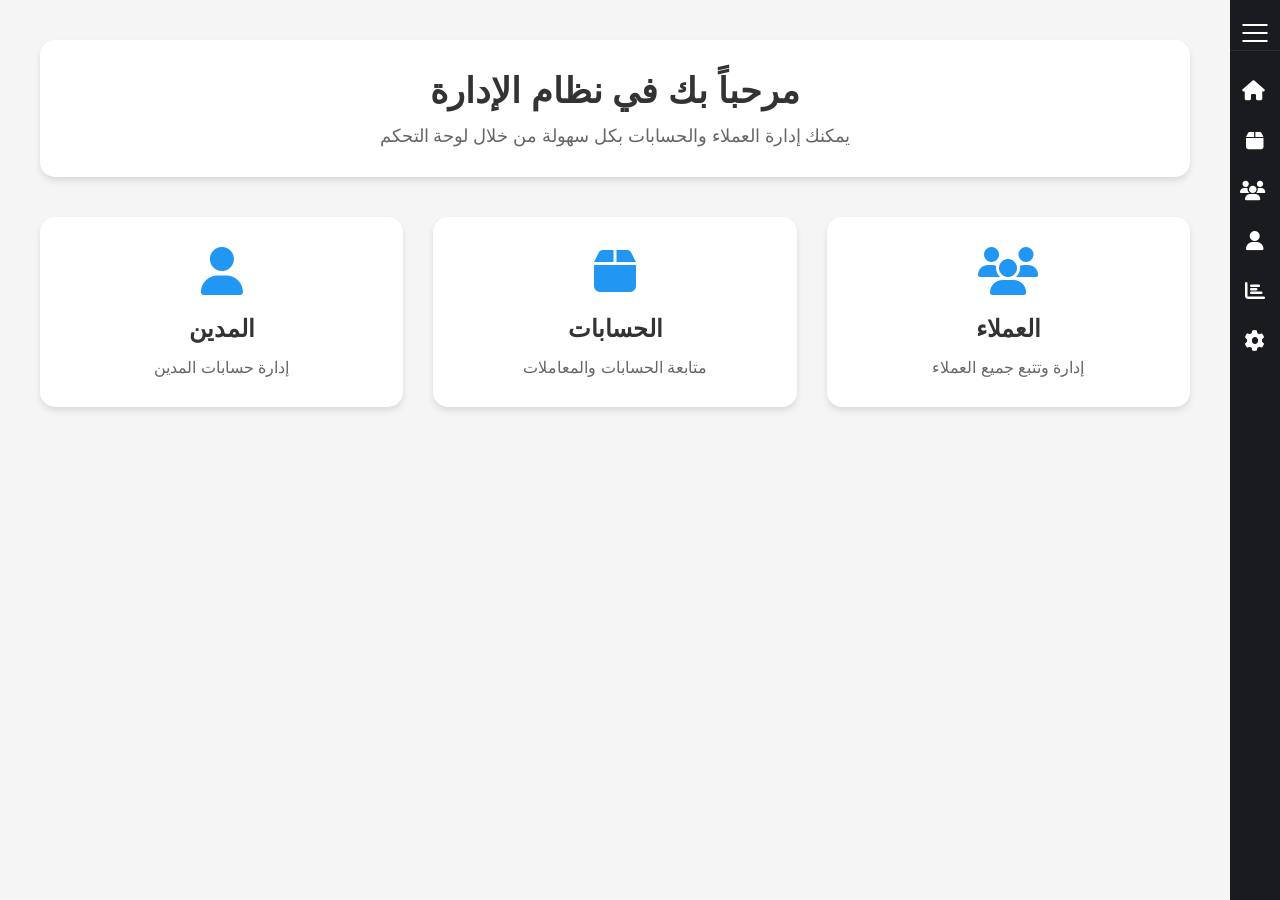
<file: index.html>
<!DOCTYPE html>
<html dir="rtl" lang="ar">
<head>
    <meta charset="UTF-8">
    <meta name="viewport" content="width=device-width, initial-scale=1.0">
    <title>نظام الإدارة</title>
    <link rel="stylesheet" href="https://cdnjs.cloudflare.com/ajax/libs/font-awesome/6.4.0/css/all.min.css">
    <link rel="stylesheet" href="css/style.css">
</head>
<body>
    <iframe id="sidebar" src="sideber.html" frameborder="0"></iframe>
    <main class="main-content">
        <div class="container">
            <div class="welcome-card">
                <h1>مرحباً بك في نظام الإدارة</h1>
                <p>يمكنك إدارة العملاء والحسابات بكل سهولة من خلال لوحة التحكم</p>
            </div>
            
            <div class="cards-container">
                <div class="card" onclick="window.location.href='customers.html'">
                    <i class="fas fa-users"></i>
                    <h2>العملاء</h2>
                    <p>إدارة وتتبع جميع العملاء</p>
                </div>
                
                <div class="card" onclick="window.location.href='accounts.html'">
                    <i class="fas fa-box"></i>
                    <h2>الحسابات</h2>
                    <p>متابعة الحسابات والمعاملات</p>
                </div>
                
                <div class="card" onclick="window.location.href='debtors.html'">
                    <i class="fas fa-user"></i>
                    <h2>المدين</h2>
                    <p>إدارة حسابات المدين</p>
                </div>
            </div>
        </div>
    </main>
</body>
</html>
</file>
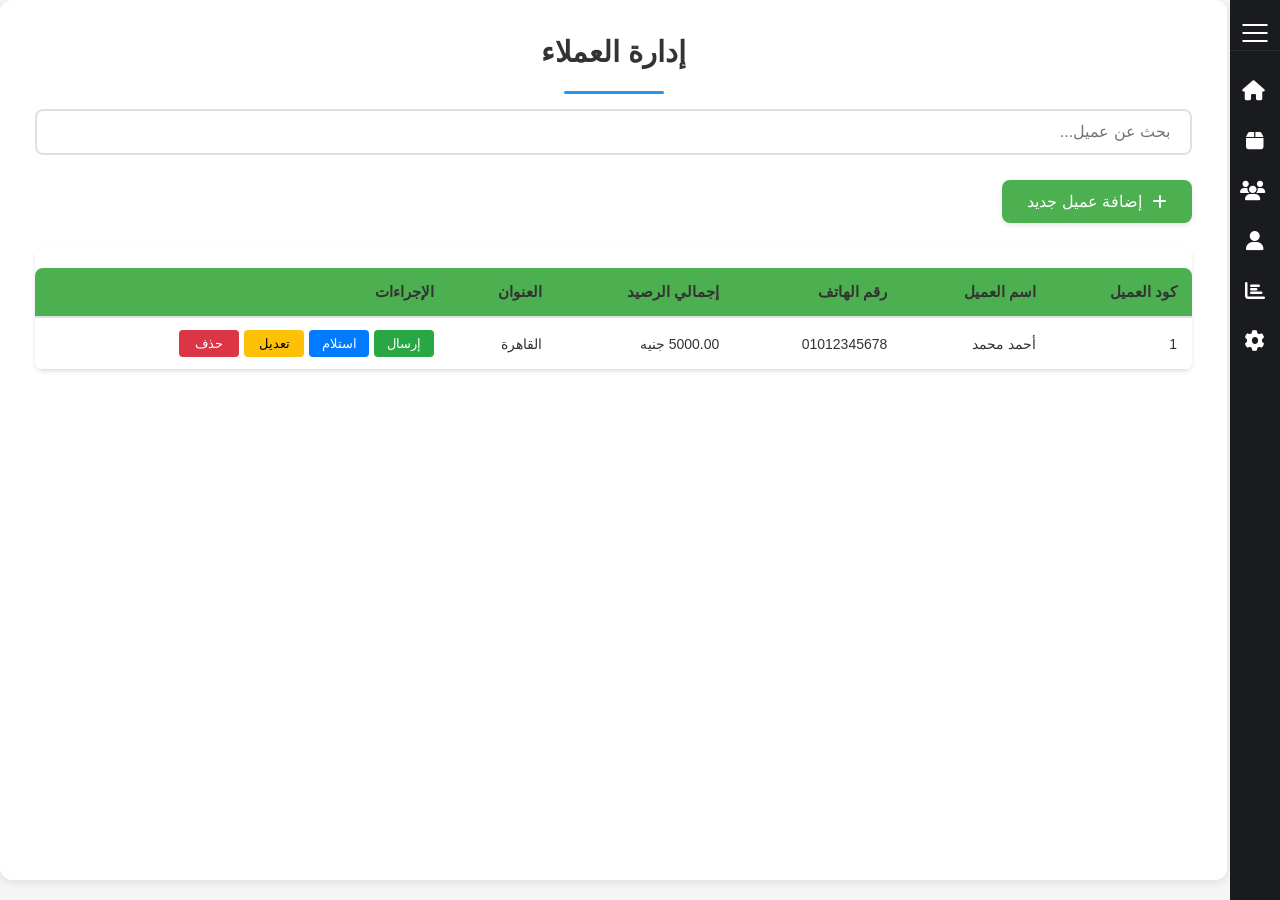
<file: customers.html>
<!DOCTYPE html>
<html dir="rtl" lang="ar">
<head>
    <meta charset="UTF-8">
    <meta name="viewport" content="width=device-width, initial-scale=1.0">
    <title>إدارة العملاء</title>
    <link rel="stylesheet" href="https://cdnjs.cloudflare.com/ajax/libs/font-awesome/6.4.0/css/all.min.css">
    <link rel="stylesheet" href="css/sideber.css">
    <link rel="stylesheet" href="css/customers.css">
    <style>
        body {
            margin: 0;
            padding: 0;
        }
        .container {
            margin: 0;
            margin-right: 53px; /* عرض القائمة المطوية (50px) + 3px */
            padding: 35px;
            transition: margin-right 0.3s ease;
        }
        body:not(.sidebar-collapsed) .container {
            margin-right: 210px; /* عرض القائمة المفتوحة (250px) + 3px */
        }
    </style>
</head>
<body class="sidebar-collapsed">
    <iframe src="sideber.html" frameborder="0" class="sidebar-frame"></iframe>
    <div class="add-customer-form" id="addCustomerForm">
        <div class="form-content">
            <span class="close-form" onclick="hideAddCustomerForm()">&times;</span>
            <h2>إضافة عميل جديد</h2>
            <form id="customerForm" onsubmit="addNewCustomer(event)">
                <div class="form-group">
                    <label for="customerName">اسم العميل:</label>
                    <input type="text" id="customerName" required>
                </div>
                <div class="form-group">
                    <label for="customerPhone">رقم الهاتف:</label>
                    <input type="tel" id="customerPhone" required pattern="[0-9]{11}">
                </div>
                <div class="form-group">
                    <label>الرصيد الافتتاحي</label>
                    <div class="balance-container">
                        <div class="balance-input">
                            <input type="number" id="initialBalance" placeholder="أدخل المبلغ" step="0.01" min="0">
                        </div>
                        <div class="account-type">
                            <select id="accountType">
                                <option value="" disabled selected>نوع الحساب</option>
                                <option value="cash">خزينة</option>
                                <option value="fawry">فوري</option>
                                <option value="aman">أمان</option>
                                <option value="cashier">كاش</option>
                            </select>
                        </div>
                    </div>
                </div>
                <div class="form-group">
                    <label for="customerAddress">العنوان:</label>
                    <input type="text" id="customerAddress" required>
                </div>
                <div class="form-buttons">
                    <button type="submit" class="submit-btn">إضافة العميل</button>
                    <button type="button" class="cancel-btn" onclick="hideAddCustomerForm()">إلغاء</button>
                </div>
            </form>
        </div>
    </div>
    <div class="confirmation-modal" id="confirmationModal">
        <div class="confirmation-content">
            <h3>تأكيد الحذف</h3>
            <p id="confirmationMessage"></p>
            <div class="confirmation-buttons">
                <button class="confirm-btn" onclick="confirmDelete()">نعم، احذف</button>
                <button class="cancel-btn" onclick="hideConfirmationModal()">إلغاء</button>
            </div>
        </div>
    </div>
    <main class="main-content">
        <div class="container">
            <h1>إدارة العملاء</h1>
            <div class="search-bar">
                <input type="text" placeholder="بحث عن عميل..." id="searchInput">
            </div>
            <button class="add-customer-btn" onclick="showAddCustomerForm()">
                <i class="fas fa-plus"></i>
                إضافة عميل جديد
            </button>
            <div class="table-container">
                <table class="customers-table">
                    <thead>
                        <tr>
                            <th>كود العميل</th>
                            <th>اسم العميل</th>
                            <th>رقم الهاتف</th>
                            <th>إجمالي الرصيد</th>
                            <th>العنوان</th>
                            <th>الإجراءات</th>
                        </tr>
                    </thead>
                    <tbody id="customersTableBody">
                        <tr>
                            <td>1</td>
                            <td>أحمد محمد</td>
                            <td>01012345678</td>
                            <td>5000.00 جنيه</td>
                            <td>القاهرة</td>
                            <td>
                                <div class="actions">
                                    <button class="send-btn">إرسال</button>
                                    <button class="receive-btn">استلام</button>
                                    <button class="edit-btn">تعديل</button>
                                    <button class="delete-btn">حذف</button>
                                </div>
                            </td>
                        </tr>
                    </tbody>
                </table>
            </div>
        </div>
    </main>
    <script src="js/customers.js"></script>
</body>
</html>
</file>
<file: css/style.css>
/* إعدادات عامة */
* {
    margin: 0;
    padding: 0;
    box-sizing: border-box;
    font-family: 'Segoe UI', Tahoma, Geneva, Verdana, sans-serif;
}

/* تنسيق الجسم */
body {
    background-color: #f5f5f5;
    min-height: 100vh;
    margin: 0;
    padding: 0;
    overflow-x: hidden; /* منع التمرير الأفقي */
}

/* تنسيق الشريط الجانبي */
#sidebar {
    position: fixed; /* تثبيت الموضع */
    top: 0;
    right: 0;
    width: 250px;
    height: 100%;
    border: none;
    z-index: 1000; /* طبقة عرض عالية ليظهر فوق المحتوى */
}

/* تنسيق المحتوى الرئيسي */
.main-content {
    margin-right: 50px; /* مسافة صغيرة من الشريط الجانبي */
    min-height: 100vh;
    padding: 20px;
    transition: margin-right 0.3s ease; /* حركة سلسة عند تغيير الهامش */
}

/* تنسيق الحاوية */
.container {
    width: 100%;
    max-width: 1200px;
    margin: 0 auto;
    padding: 20px;
}

/* تنسيق بطاقة الترحيب */
.welcome-card {
    background: white;
    border-radius: 15px;
    padding: 30px;
    text-align: center;
    margin-bottom: 40px;
    box-shadow: 0 4px 6px rgba(0, 0, 0, 0.1);
}

/* عنوان بطاقة الترحيب */
.welcome-card h1 {
    color: #333;
    margin-bottom: 15px;
    font-size: 2.2em;
}

/* نص بطاقة الترحيب */
.welcome-card p {
    color: #666;
    font-size: 1.1em;
}

/* حاوية البطاقات */
.cards-container {
    display: grid;
    grid-template-columns: repeat(auto-fit, minmax(300px, 1fr));
    gap: 30px;
    margin-top: 30px;
}

/* تنسيق البطاقات */
.card {
    background: white;
    border-radius: 15px;
    padding: 30px;
    text-align: center;
    cursor: pointer;
    transition: transform 0.3s ease, box-shadow 0.3s ease;
    box-shadow: 0 4px 6px rgba(0, 0, 0, 0.1);
}

/* تأثير التحويم على البطاقات */
.card:hover {
    transform: translateY(-5px);
    box-shadow: 0 6px 12px rgba(0, 0, 0, 0.15);
}

/* تنسيق الأيقونات */
.card i {
    font-size: 3em;
    color: #2196F3;
    margin-bottom: 20px;
}

/* تنسيق عناوين البطاقات */
.card h2 {
    color: #333;
    margin-bottom: 15px;
    font-size: 1.5em;
}

/* تنسيق نص البطاقات */
.card p {
    color: #666;
    font-size: 1em;
}

/* تنسيق عند طي الشريط الجانبي */
body.sidebar-collapsed .main-content {
    margin-right: 50px;
}

/* تنسيقات الشاشات الصغيرة */
@media (max-width: 768px) {
    /* تعديل هامش المحتوى */
    .main-content {
        margin-right: 50px;
    }
    
    /* تعديل عرض البطاقات */
    .cards-container {
        grid-template-columns: 1fr;
    }
    
    /* تصغير حجم العنوان */
    .welcome-card h1 {
        font-size: 1.8em;
    }
    
    /* تقليل التباعد في البطاقات */
    .card {
        padding: 20px;
    }
}
</file>
<file: css/sideber.css>
* {
    margin: 0;
    padding: 0;
    box-sizing: border-box;
    font-family: 'Segoe UI', Tahoma, Geneva, Verdana, sans-serif;
}

body {
    margin: 0;
    padding: 0;
    overflow: hidden;
}

.sidebar {
    position: fixed;
    right: 0;
    top: 0;
    height: 100%;
    width: 250px;
    background-color: #1a1b1e;
    padding-top: 20px;
    z-index: 1000;
    transition: width 0.3s ease;
}

.sidebar.collapsed {
    width: 50px;
}

.sidebar:not(.collapsed) .close-btn {
    left: 15px;
    transform: none;
}

.close-btn {
    color: #fff;
    font-size: 24px;
    position: absolute;
    left: 50%;
    transform: translateX(-50%);
    top: 20px;
    cursor: pointer;
    transition: all 0.3s ease;
    width: 25px;
    height: 25px;
    display: flex;
    flex-direction: column;
    justify-content: center;
    align-items: center;
}

.close-btn::before,
.close-btn::after,
.close-btn span {
    content: '';
    display: block;
    width: 100%;
    height: 2px;
    background-color: #fff;
    transition: all 0.3s ease;
    position: relative;
}

.close-btn span {
    margin: 6px 0;
}

/* حالة X */
.close-btn:not(.collapsed)::before {
    transform: rotate(45deg);
    position: absolute;
}

.close-btn:not(.collapsed)::after {
    transform: rotate(-45deg);
    position: absolute;
}

.close-btn:not(.collapsed) span {
    opacity: 0;
}

/* حالة القائمة المغلقة (3 خطوط) */
.close-btn.collapsed::before,
.close-btn.collapsed::after,
.close-btn.collapsed span {
    transform: rotate(0);
    opacity: 1;
    position: relative;
}

.separator {
    width: 100%;
    height: 1px;
    background-color: #2c2d30;
    margin: 30px 0 15px 0;
}

.menu-item {
    display: flex;
    align-items: center;
    padding: 15px 25px;
    color: #fff;
    text-decoration: none;
    transition: background-color 0.3s;
    justify-content: flex-start;
}

.menu-item:hover {
    background-color: #2c2d30;
}

.menu-item.active {
    background-color: #2c2d30;
}

.menu-item i {
    margin-left: 15px;
    width: 20px;
    text-align: center;
    order: -1;
}

.menu-item span {
    font-size: 16px;
    transition: opacity 0.3s ease;
}

.sidebar.collapsed .menu-item {
    justify-content: center;
    padding: 15px 0;
}

.sidebar.collapsed .menu-item i {
    margin-left: 0;
    margin-right: 0;
    font-size: 20px;
}

.sidebar.collapsed .menu-item span {
    opacity: 0;
    display: none;
}

.main-content {
    padding: 20px;
    transition: margin-right 0.3s ease;
}

.main-content.collapsed {
    margin-right: 50px;
}

@media (max-width: 768px) {
    .sidebar {
        width: 200px;
    }
    .main-content {
        margin-right: 200px;
    }
    .sidebar.collapsed {
        width: 50px;
    }
    .main-content.collapsed {
        margin-right: 50px;
    }
}
</file>
<file: css/customers.css>
/* تصفير جميع الهوامش والحشو وضبط نموذج الصندوق */
* {
    margin: 0;
    padding: 0;
    box-sizing: border-box;
    font-family: 'Segoe UI', Tahoma, Geneva, Verdana, sans-serif;
    -webkit-tap-highlight-color: transparent;
    -webkit-touch-callout: none;
}

/* تعريف المتغيرات الرئيسية للألوان */
:root {
    --primary-color: #2196F3;    /* اللون الأساسي (أزرق) */
    --secondary-color: #4CAF50;  /* اللون الثانوي (أخضر) */
    --danger-color: #f44336;     /* لون الخطر (أحمر) */
    --warning-color: #ff9800;    /* لون التحذير (برتقالي) */
    --background-color: #f5f5f5; /* لون الخلفية */
    --card-color: #ffffff;       /* لون البطاقة */
    --text-color: #333333;       /* لون النص */
    --sidebar-width: 250px;
    --sidebar-collapsed-width: 53px;
}

/* تنسيق جسم الصفحة */
body {
    background-color: var(--background-color);
    min-height: 100vh;
    overflow-x: hidden;
    margin: 0;
    padding: 0;
}

/* تنسيق الإطار الجانبي */
.sidebar-frame {
    position: fixed;
    top: 0;
    right: 0;
    width: var(--sidebar-width);
    height: 100vh;
    border: none;
    z-index: 999;
}

body.sidebar-collapsed .sidebar-frame {
    width: var(--sidebar-collapsed-width);
}

/* تنسيق المحتوى الرئيسي */
.main-content {
    padding: 0;
    min-height: 100vh;
    position: relative;
    z-index: 1;
    width: 100%;
}

/* تنسيق الحاوية */
.container {
    background-color: var(--card-color);
    border-radius: 12px;
    padding: 20px;
    height: calc(100vh - 20px);
    overflow-y: auto;
    box-shadow: 0 2px 8px rgba(0, 0, 0, 0.1);
    margin-right: var(--sidebar-collapsed-width);
    transition: margin-right 0.3s ease;
}

body:not(.sidebar-collapsed) .container {
    margin-right: var(--sidebar-width);
}

/* تنسيق العنوان الرئيسي */
h1 {
    color: var(--text-color);
    margin-bottom: 25px;
    padding-bottom: 15px;
    text-align: center;
    font-size: 1.8rem;
    position: relative;
}

/* إضافة خط تحت العنوان */
h1::after {
    content: '';
    position: absolute;
    bottom: -10px;
    left: 50%;
    transform: translateX(-50%);
    width: 100px;
    height: 3px;
    background-color: var(--primary-color);
    border-radius: 2px;
}

/* تنسيق شريط البحث */
.search-bar {
    margin-bottom: 25px;
    position: relative;
}

/* تنسيق حقل البحث */
.search-bar input {
    width: 100%;
    padding: 12px 20px;
    border: 2px solid #e0e0e0;
    border-radius: 8px;
    font-size: 16px;
    transition: all 0.3s ease;
    -webkit-appearance: none;
    -moz-appearance: none;
    appearance: none;
}

/* تأثير التركيز على حقل البحث */
.search-bar input:focus {
    border-color: var(--primary-color);
    outline: none;
    box-shadow: 0 0 0 3px rgba(33, 150, 243, 0.1);
}

/* تنسيق زر إضافة عميل جديد */
.add-customer-btn {
    background-color: var(--secondary-color);
    color: white;
    border: none;
    padding: 12px 25px;
    border-radius: 8px;
    cursor: pointer;
    margin-bottom: 25px;
    font-size: 16px;
    display: flex;
    align-items: center;
    gap: 10px;
    transition: all 0.3s ease;
    box-shadow: 0 2px 5px rgba(0, 0, 0, 0.1);
    -webkit-appearance: none;
    -moz-appearance: none;
    appearance: none;
}

/* تأثير التحويم على زر الإضافة */
.add-customer-btn:hover {
    background-color: #43a047;
    transform: translateY(-2px);
    box-shadow: 0 4px 8px rgba(0, 0, 0, 0.15);
}

/* تنسيق جدول العملاء */
.table-container {
    width: 100%;
    overflow-x: auto;
    margin: 20px 0;
    background: #fff;
    border-radius: 8px;
    box-shadow: 0 2px 4px rgba(0, 0, 0, 0.1);
}

.customers-table {
    width: 100%;
    border-collapse: collapse;
    min-width: 1000px; /* لضمان التمرير في الشاشات الصغيرة */
}

.customers-table th {
    background-color: #4CAF50;
    color: white;
    padding: 15px;
    text-align: right;
    font-weight: 600;
    font-size: 15px;
    white-space: nowrap;
}

.customers-table td {
    padding: 12px 15px;
    text-align: right;
    border-bottom: 1px solid #eee;
    font-size: 14px;
}

.customers-table tbody tr:hover {
    background-color: #f9f9f9;
}

.customers-table .actions {
    display: flex;
    gap: 5px;
    justify-content: flex-start;
}

.customers-table .actions button {
    padding: 6px 12px;
    border: none;
    border-radius: 4px;
    cursor: pointer;
    font-size: 13px;
    transition: all 0.2s ease;
    min-width: 60px;
}

.send-btn {
    background-color: #4CAF50;
    color: white;
}

.receive-btn {
    background-color: #2196F3;
    color: white;
}

.edit-btn {
    background-color: #FFC107;
    color: #000;
}

.delete-btn {
    background-color: #f44336;
    color: white;
}

.customers-table .actions button:hover {
    opacity: 0.9;
    transform: translateY(-1px);
}

/* تنسيقات للشاشات المتوسطة */
@media screen and (max-width: 1200px) {
    .customers-table th,
    .customers-table td {
        padding: 10px 12px;
        font-size: 13px;
    }

    .customers-table .actions {
        flex-wrap: wrap;
    }

    .customers-table .actions button {
        padding: 5px 10px;
        font-size: 12px;
        min-width: 50px;
    }
}

/* تنسيقات للموبايل */
@media screen and (max-width: 768px) {
    .table-container {
        margin: 10px 0;
        border-radius: 6px;
    }

    .customers-table th,
    .customers-table td {
        padding: 8px 10px;
        font-size: 12px;
    }

    .customers-table .actions button {
        padding: 4px 8px;
        font-size: 11px;
    }
}

/* تنسيقات الموبايل */
@media screen and (max-width: 1024px) {
    .add-customer-form {
        margin-right: 0;
        width: 100%;
    }
    
    .main-content {
        margin-right: 0;
        padding: 10px;
    }
    
    .container {
        height: calc(100vh - 20px);
        padding: 15px;
        border-radius: 0;
    }

    .form-content {
        width: calc(100% - 20px);
        margin: 10px;
        padding: 20px;
        border-radius: 15px;
        box-shadow: none;
    }
}

/* تحسينات للشاشات الصغيرة جداً (الموبايل) */
@media screen and (max-width: 480px) {
    /* إزالة هامش القائمة الجانبية */
    .container {
        margin-right: 0;
        padding: 10px;
    }
    
    /* جعل زر الإضافة بعرض كامل */
    .add-customer-btn {
        width: 100%;
        justify-content: center;
    }
    
    /* تصغير حجم خط حقل البحث */
    .search-bar input {
        font-size: 14px;
    }
}

/* تنسيق خاص لحقل رقم الهاتف */
.form-group input[type="tel"] {
    direction: ltr;
    text-align: right;
}

.form-buttons {
    display: flex;
    gap: 10px;
    margin-top: 20px;
}

.submit-btn, .cancel-btn {
    padding: 12px 20px;
    border: none;
    border-radius: 12px;
    cursor: pointer;
    font-size: 16px;
    font-weight: bold;
    flex: 1;
    transition: all 0.3s ease;
    -webkit-appearance: none;
    -moz-appearance: none;
    appearance: none;
}

.submit-btn {
    background-color: #4CAF50;
    color: white;
}

.submit-btn:hover {
    background-color: #45a049;
}

.cancel-btn {
    background-color: #ff4444;
    color: white;
    border: none;
}

.cancel-btn:hover {
    background-color: #cc0000;
}

.close-form {
    position: absolute;
    left: 10px;
    top: 10px;
    font-size: 24px;
    cursor: pointer;
    color: #666;
    z-index: 2001;
}

.close-form:hover {
    color: #000;
}

.form-group {
    margin-bottom: 20px;
}

.form-group label {
    display: block;
    margin-bottom: 8px;
    font-weight: bold;
    color: #333;
    font-size: 14px;
}

.form-group input {
    width: 100%;
    padding: 12px 15px;
    border: 2px solid #e0e0e0;
    border-radius: 12px;
    font-size: 15px;
    transition: all 0.3s ease;
    outline: none;
    background-color: #f8f8f8;
    -webkit-appearance: none;
    -moz-appearance: none;
    appearance: none;
}

.form-group input:focus {
    border-color: #4CAF50;
    background-color: #fff;
    box-shadow: 0 0 0 3px rgba(76, 175, 80, 0.1);
}

.form-group input::placeholder {
    color: #999;
}

.balance-container {
    display: flex;
    gap: 15px;
}

.balance-input {
    flex: 1;
}

.account-type {
    flex: 1;
}

.balance-input input,
.account-type select {
    width: 100%;
    padding: 12px 15px;
    border: 2px solid #e0e0e0;
    border-radius: 12px;
    font-size: 16px;
    transition: all 0.3s ease;
    outline: none;
    background-color: #f8f8f8;
    -webkit-appearance: none;
    -moz-appearance: none;
    appearance: none;
}

.account-type select {
    cursor: pointer;
    background-image: url("data:image/svg+xml;charset=UTF-8,%3csvg xmlns='http://www.w3.org/2000/svg' viewBox='0 0 24 24' fill='none' stroke='currentColor' stroke-width='2' stroke-linecap='round' stroke-linejoin='round'%3e%3cpolyline points='6 9 12 15 18 9'%3e%3c/polyline%3e%3c/svg%3e");
    background-repeat: no-repeat;
    background-position: left 15px center;
    background-size: 15px;
    padding-left: 40px;
}

.balance-input input:focus,
.account-type select:focus {
    border-color: #4CAF50;
    background-color: #fff;
    box-shadow: 0 0 0 3px rgba(76, 175, 80, 0.1);
}

@media screen and (max-width: 1024px) {
    .balance-container {
        gap: 10px;
    }

    .balance-input input,
    .account-type select {
        padding: 15px;
        font-size: 16px;
    }

    .account-type select {
        padding-left: 35px;
        background-position: left 10px center;
    }
}

/* تأثيرات الأزرار */
.submit-btn, .cancel-btn, .add-customer-btn, .actions button {
    transition: all 0.3s ease;
    transform: scale(1);
}

.submit-btn:hover, .cancel-btn:hover, .add-customer-btn:hover, .actions button:hover {
    transform: scale(1.05);
    box-shadow: 0 4px 8px rgba(0, 0, 0, 0.2);
}

.submit-btn:active, .cancel-btn:active, .add-customer-btn:active, .actions button:active {
    transform: scale(0.95);
}

/* تنسيق نموذج إضافة عميل */
.add-customer-form {
    display: none;
    position: fixed;
    top: 50%;
    left: 50%;
    width: 90%;
    max-width: 600px;
    background-color: white;
    transform: translate(-50%, -50%) scale(0.7);
    opacity: 0;
    transition: all 0.3s ease;
    box-shadow: 0 2px 10px rgba(0, 0, 0, 0.2);
    direction: rtl;
}

.add-customer-form.show {
    transform: translate(-50%, -50%) scale(1);
    opacity: 1;
}

.form-content {
    padding: 20px;
    max-height: 80vh;
    overflow-y: auto;
    direction: rtl;
}

/* تنسيقات خاصة بالموبايل */
@media screen and (max-width: 768px) {
    .add-customer-form {
        position: fixed;
        
        top: 0;
        left: 0;
        right: 0;
        bottom: 0;
        /* width: 100vw; */
        /* height: 100vh; */
        background-color: var(--card-color);
        padding: 0;
        margin: 0;
        overflow-y: auto;
    }

    .form-content {
        width: 100%;
        height: 100%;
        max-width: none;
        margin: 0;
        border-radius: 0;
        padding: 20px;
        box-shadow: none;
        position: relative;
        background-color: var(--card-color);
    }

    .close-form {
        position: absolute;
        top: 15px;
        left: 15px;
        font-size: 24px;
        z-index: 999;
        cursor: pointer;
        background: none;
        border: none;
        color: var(--text-color);
        padding: 10px;
        display: none;
    }
}

/* تنسيق العنوان */
.form-content h2 {
    margin: 0 0 20px;
    color: #333;
    text-align: center;
}

/* تنسيق مجموعات الحقول */
.form-group {
    margin-bottom: 15px;
}

/* تنسيق التسميات */
.form-group label {
    display: block;
    margin-bottom: 5px;
    color: #666;
}

/* تنسيق حقول الإدخال */
.form-group input,
.form-group select {
    width: 100%;
    padding: 8px 12px;
    border: 1px solid #ddd;
    border-radius: 4px;
    font-size: 14px;
}

/* تنسيق مجموعة الأزرار في النموذج */
.form-buttons {
    display: flex;
    justify-content: flex-end;
    gap: 10px;
    margin-top: 20px;
    padding-top: 15px;
    border-top: 1px solid #eee;
}

/* تنسيق أزرار النموذج */
.form-buttons button {
    padding: 10px 20px;
    border: none;
    border-radius: 4px;
    cursor: pointer;
    font-size: 16px;
    transition: background-color 0.3s;
}

/* تنسيق زر الحفظ */
.save-btn {
    background-color: #28a745;
    color: white;
}

.save-btn:hover {
    background-color: #218838;
}

/* تنسيق زر الإلغاء */
.cancel-btn {
    background-color: #6c757d;
    color: white;
}

.cancel-btn:hover {
    background-color: #5a6268;
}

/* تنسيق رسائل التنبيه */
.notification {
    position: fixed;
    top: 20px;
    left: 50%;
    transform: translateX(-50%);
    padding: 15px 25px;
    border-radius: 4px;
    background-color: #28a745;
    color: white;
    font-size: 16px;
    z-index: 9999;
    opacity: 0;
    animation: fadeInOut 3s ease;
}

/* تنسيق رسائل الخطأ */
.notification.error {
    background-color: #dc3545;
}

/* حركة ظهور واختفاء التنبيه */
@keyframes fadeInOut {
    0% {
        opacity: 0;
        transform: translate(-50%, -20px);
    }
    15% {
        opacity: 1;
        transform: translate(-50%, 0);
    }
    85% {
        opacity: 1;
        transform: translate(-50%, 0);
    }
    100% {
        opacity: 0;
        transform: translate(-50%, -20px);
    }
}

/* تنسيق نافذة التأكيد */
.confirmation-modal {
    display: none;
    position: fixed;
    top: 0;
    left: 0;
    width: 100%;
    height: 100%;
    background-color: rgba(0, 0, 0, 0);
    z-index: 9999;
    direction: rtl;
    transition: background-color 0.5s ease;
}

/* حالة ظهور نافذة التأكيد */
.confirmation-modal.show {
    display: block;
    background-color: rgba(0, 0, 0, 0.5);
}

/* تنسيق محتوى نافذة التأكيد */
.confirmation-content {
    position: absolute;
    top: 50%;
    left: 50%;
    transform: translate(-50%, -50%) scale(0.7);
    opacity: 0;
    background-color: white;
    padding: 25px;
    border-radius: 8px;
    box-shadow: 0 2px 10px rgba(0, 0, 0, 0.1);
    max-width: 400px;
    width: 90%;
    text-align: center;
    transition: all 0.5s ease;
}

.confirmation-modal.show .confirmation-content {
    transform: translate(-50%, -50%) scale(1);
    opacity: 1;
}

/* تنسيق عنوان نافذة التأكيد */
.confirmation-content h3 {
    margin: 0 0 15px 0;
    color: #333;
    font-size: 20px;
}

/* تنسيق نص نافذة التأكيد */
.confirmation-content p {
    margin: 0 0 20px 0;
    color: #666;
    font-size: 16px;
    line-height: 1.5;
}

/* تنسيق مجموعة أزرار نافذة التأكيد */
.confirmation-buttons {
    display: flex;
    justify-content: center;
    gap: 10px;
}

/* تنسيق أزرار نافذة التأكيد */
.confirmation-buttons button {
    padding: 10px 20px;
    border: none;
    border-radius: 5px;
    cursor: pointer;
    font-size: 16px;
    transition: background-color 0.3s;
}

/* تنسيق زر التأكيد */
.confirmation-buttons .confirm-btn {
    background-color: #f44336;
    color: white;
}

.confirmation-buttons .confirm-btn:hover {
    background-color: #d32f2f;
}

/* تنسيق زر الإلغاء */
.confirmation-buttons .cancel-btn {
    background-color: #9e9e9e;
    color: white;
}

.confirmation-buttons .cancel-btn:hover {
    background-color: #757575;
}

@media (max-width: 768px) {
    .confirmation-content {
        margin-right: 0;
        width: 85%;
        padding: 20px;
    }
    
    .confirmation-content h3 {
        font-size: 18px;
    }
    
    .confirmation-content p {
        font-size: 14px;
    }
    
    .confirmation-buttons button {
        padding: 8px 16px;
        font-size: 14px;
    }
}

/* تعديل للشاشات الصغيرة */
@media screen and (max-width: 768px) {
    .add-customer-form {
        left: 10%;
        width: 80%;
    }
}

/* تعديلات للموبايل والتابلت */
@media screen and (max-width: 768px) {
    .add-customer-form {
        height: 100vh;
        overflow-y: auto;
    }
    
    .form-content {
        padding: 0;
        margin: 0;
        max-width: 100%;
        height: 100%;
    }

    .form-group {
        padding: 10px 15px;
    }

    .form-buttons {
        position: sticky;
        bottom: 0;
        background: #fff;
        padding: 15px;
        margin: 0;
        box-shadow: 0 -2px 10px rgba(0, 0, 0, 0.1);
    }

    .close-form {
        position: sticky;
        top: 0;
        left: auto;
        right: 15px;
        background: #fff;
        padding: 15px;
        margin: 0;
        width: 100%;
        text-align: right;
        box-shadow: 0 2px 10px rgba(0, 0, 0, 0.1);
        display: none;
    }

    .balance-container {
        flex-direction: column;
        gap: 15px;
        padding: 0 15px;
    }

    .form-group label {
        font-size: 14px;
    }

    .form-group input,
    .form-group select {
        font-size: 16px;
        padding: 12px;
    }

    .submit-btn,
    .cancel-btn {
        padding: 12px;
        font-size: 16px;
    }
}

/* تنسيقات عامة */
:root {
    --sidebar-width: 280px;
    --sidebar-collapsed-width: 65px;
    --header-height: 60px;
}

/* تنسيق الجدول */
.customers-table {
    width: 100%;
    border-collapse: collapse;
    margin-top: 20px;
    background: white;
    border-radius: 8px;
    overflow: hidden;
    box-shadow: 0 2px 4px rgba(0, 0, 0, 0.1);
}

/* تنسيق رأس الجدول */
.customers-table thead {
    background-color: #f8f9fa;
}

.customers-table th {
    padding: 15px;
    text-align: right;
    font-weight: 600;
    color: #333;
    border-bottom: 2px solid #dee2e6;
}

/* تنسيق خلايا الجدول */
.customers-table td {
    padding: 12px 15px;
    border-bottom: 1px solid #dee2e6;
    color: #333;
}

/* تنسيق الصفوف عند المرور عليها */
.customers-table tbody tr:hover {
    background-color: #f8f9fa;
}

/* تنسيق مجموعة الأزرار */
.actions {
    display: flex;
    gap: 5px;
    justify-content: flex-end;
}

/* تنسيقات الأزرار */
.actions button {
    padding: 6px 12px;
    border: none;
    border-radius: 4px;
    cursor: pointer;
    font-size: 14px;
    transition: all 0.3s ease;
}

/* تنسيق زر الإرسال */
.send-btn {
    background-color: #28a745;
    color: white;
}

.send-btn:hover {
    background-color: #218838;
}

/* تنسيق زر الاستلام */
.receive-btn {
    background-color: #007bff;
    color: white;
}

.receive-btn:hover {
    background-color: #0056b3;
}

/* تنسيق زر التعديل */
.edit-btn {
    background-color: #ffc107;
    color: #000;
}

.edit-btn:hover {
    background-color: #e0a800;
}

/* تنسيق زر الحذف */
.delete-btn {
    background-color: #dc3545;
    color: white;
}

.delete-btn:hover {
    background-color: #c82333;
}

/* تنسيق نموذج إضافة عميل */
.add-customer-form {
    display: none;
    position: fixed;
    top: 50%;
    left: 50%;
    width: 90%;
    max-width: 600px;
    background-color: white;
    z-index: 1000;
    transform: translate(-50%, -50%) scale(0.7);
    opacity: 0;
    transition: all 0.3s ease;
    box-shadow: 0 2px 10px rgba(0, 0, 0, 0.2);
}

.add-customer-form.show {
    transform: translate(-50%, -50%) scale(1);
    opacity: 1;
}

.form-content {
    padding: 20px;
    max-height: 80vh;
    overflow-y: auto;
}

/* تنسيقات خاصة بالموبايل */
@media screen and (max-width: 480px) {
    .add-customer-form {
        position: fixed;
        top: -100%;
        left: 0;
        right: 0;
        width: 100%;
        height: auto;
        min-height: fit-content;
        transform: none;
        opacity: 1;
        transition: top 0.3s ease-in-out;
        margin: 0;
        border-radius: 0;
        position: fixed;
    }

    .add-customer-form.show {
        top: 0;
        transform: none;
    }

    .form-content {
        height: auto;
        min-height: fit-content;
        max-height: none;
        padding: 15px;
        margin: 0;
        width: 100%;
        box-sizing: border-box;
    }

    #customerForm {
        width: 100%;
        box-sizing: border-box;
        padding-bottom: 20px;
    }

    .form-group {
        width: 100%;
        padding: 0;
        margin-bottom: 15px;
    }

    .form-group input,
    .form-group select {
        width: 100%;
        box-sizing: border-box;
    }

    .balance-container {
        width: 100%;
        display: flex;
        flex-direction: column;
        gap: 10px;
    }

    .balance-input,
    .account-type {
        width: 100%;
    }
}

/* تنسيق العنوان */
.form-content h2 {
    margin: 0 0 20px;
    color: #333;
    text-align: center;
}

/* تنسيق مجموعات الحقول */
.form-group {
    margin-bottom: 15px;
}

/* تنسيق التسميات */
.form-group label {
    display: block;
    margin-bottom: 5px;
    color: #666;
}

/* تنسيق حقول الإدخال */
.form-group input,
.form-group select {
    width: 100%;
    padding: 8px 12px;
    border: 1px solid #ddd;
    border-radius: 4px;
    font-size: 14px;
}

/* تنسيق مجموعة الأزرار في النموذج */
.form-buttons {
    display: flex;
    justify-content: flex-end;
    gap: 10px;
    margin-top: 20px;
    padding-top: 15px;
    border-top: 1px solid #eee;
}

/* تنسيق أزرار النموذج */
.form-buttons button {
    padding: 10px 20px;
    border: none;
    border-radius: 4px;
    cursor: pointer;
    font-size: 16px;
    transition: background-color 0.3s;
}

/* تنسيق زر الحفظ */
.save-btn {
    background-color: #28a745;
    color: white;
}

.save-btn:hover {
    background-color: #218838;
}

/* تنسيق زر الإلغاء */
.cancel-btn {
    background-color: #6c757d;
    color: white;
}

.cancel-btn:hover {
    background-color: #5a6268;
}

/* تنسيق رسائل التنبيه */
.notification {
    position: fixed;
    top: 20px;
    left: 50%;
    transform: translateX(-50%);
    padding: 15px 25px;
    border-radius: 4px;
    background-color: #28a745;
    color: white;
    font-size: 16px;
    z-index: 9999;
    opacity: 0;
    animation: fadeInOut 3s ease;
}

/* تنسيق رسائل الخطأ */
.notification.error {
    background-color: #dc3545;
}

/* حركة ظهور واختفاء التنبيه */
@keyframes fadeInOut {
    0% {
        opacity: 0;
        transform: translate(-50%, -20px);
    }
    15% {
        opacity: 1;
        transform: translate(-50%, 0);
    }
    85% {
        opacity: 1;
        transform: translate(-50%, 0);
    }
    100% {
        opacity: 0;
        transform: translate(-50%, -20px);
    }
}

/* تنسيق نافذة التأكيد */
.confirmation-modal {
    display: none;
    position: fixed;
    top: 0;
    left: 0;
    width: 100%;
    height: 100%;
    background-color: rgba(0, 0, 0, 0);
    z-index: 9999;
    direction: rtl;
    transition: background-color 0.5s ease;
}

/* حالة ظهور نافذة التأكيد */
.confirmation-modal.show {
    display: block;
    background-color: rgba(0, 0, 0, 0.5);
}

/* تنسيق محتوى نافذة التأكيد */
.confirmation-content {
    position: absolute;
    top: 50%;
    left: 50%;
    transform: translate(-50%, -50%) scale(0.7);
    opacity: 0;
    background-color: white;
    padding: 25px;
    border-radius: 8px;
    box-shadow: 0 2px 10px rgba(0, 0, 0, 0.1);
    max-width: 400px;
    width: 90%;
    text-align: center;
    transition: all 0.5s ease;
}

.confirmation-modal.show .confirmation-content {
    transform: translate(-50%, -50%) scale(1);
    opacity: 1;
}

/* تنسيق عنوان نافذة التأكيد */
.confirmation-content h3 {
    margin: 0 0 15px 0;
    color: #333;
    font-size: 20px;
}

/* تنسيق نص نافذة التأكيد */
.confirmation-content p {
    margin: 0 0 20px 0;
    color: #666;
    font-size: 16px;
    line-height: 1.5;
}

/* تنسيق مجموعة أزرار نافذة التأكيد */
.confirmation-buttons {
    display: flex;
    justify-content: center;
    gap: 10px;
}

/* تنسيق أزرار نافذة التأكيد */
.confirmation-buttons button {
    padding: 10px 20px;
    border: none;
    border-radius: 5px;
    cursor: pointer;
    font-size: 16px;
    transition: background-color 0.3s;
}

/* تنسيق زر التأكيد */
.confirmation-buttons .confirm-btn {
    background-color: #f44336;
    color: white;
}

.confirmation-buttons .confirm-btn:hover {
    background-color: #d32f2f;
}

/* تنسيق زر الإلغاء */
.confirmation-buttons .cancel-btn {
    background-color: #9e9e9e;
    color: white;
}

.confirmation-buttons .cancel-btn:hover {
    background-color: #757575;
}

@media (max-width: 768px) {
    .confirmation-content {
        margin-right: 0;
        width: 85%;
        padding: 20px;
    }
    
    .confirmation-content h3 {
        font-size: 18px;
    }
    
    .confirmation-content p {
        font-size: 14px;
    }
    
    .confirmation-buttons button {
        padding: 8px 16px;
        font-size: 14px;
    }
}

/* تعديل للشاشات الصغيرة */
@media screen and (max-width: 768px) {
    .add-customer-form {
        left: 10%;
        width: 80%;
    }
}

/* تعديلات للموبايل والتابلت */
@media screen and (max-width: 768px) {
    .add-customer-form {
        height: 100vh;
        overflow-y: auto;
    }
    
    .form-content {
        padding: 0;
        margin: 0;
        max-width: 100%;
        height: 100%;
    }

    .form-group {
        padding: 10px 15px;
    }

    .form-buttons {
        position: sticky;
        bottom: 0;
        background: #fff;
        padding: 15px;
        margin: 0;
        box-shadow: 0 -2px 10px rgba(0, 0, 0, 0.1);
    }

    .close-form {
        position: sticky;
        top: 0;
        left: auto;
        right: 15px;
        background: #fff;
        padding: 15px;
        margin: 0;
        width: 100%;
        text-align: right;
        box-shadow: 0 2px 10px rgba(0, 0, 0, 0.1);
        display: none;
    }

    .balance-container {
        flex-direction: column;
        gap: 15px;
        padding: 0 15px;
    }

    .form-group label {
        font-size: 14px;
    }

    .form-group input,
    .form-group select {
        font-size: 16px;
        padding: 12px;
    }

    .submit-btn,
    .cancel-btn {
        padding: 12px;
        font-size: 16px;
    }
}

/* تنسيقات عامة */
:root {
    --sidebar-width: 280px;
    --sidebar-collapsed-width: 65px;
    --header-height: 60px;
}

/* تنسيق الجدول */
.customers-table {
    width: 100%;
    border-collapse: collapse;
    margin-top: 20px;
    background: white;
    border-radius: 8px;
    overflow: hidden;
    box-shadow: 0 2px 4px rgba(0, 0, 0, 0.1);
}

/* تنسيق رأس الجدول */
.customers-table thead {
    background-color: #f8f9fa;
}

.customers-table th {
    padding: 15px;
    text-align: right;
    font-weight: 600;
    color: #333;
    border-bottom: 2px solid #dee2e6;
}

/* تنسيق خلايا الجدول */
.customers-table td {
    padding: 12px 15px;
    border-bottom: 1px solid #dee2e6;
    color: #333;
}

/* تنسيق الصفوف عند المرور عليها */
.customers-table tbody tr:hover {
    background-color: #f8f9fa;
}

/* تنسيق مجموعة الأزرار */
.actions {
    display: flex;
    gap: 5px;
    justify-content: flex-end;
}

/* تنسيقات الأزرار */
.actions button {
    padding: 6px 12px;
    border: none;
    border-radius: 4px;
    cursor: pointer;
    font-size: 14px;
    transition: all 0.3s ease;
}

/* تنسيق زر الإرسال */
.send-btn {
    background-color: #28a745;
    color: white;
}

.send-btn:hover {
    background-color: #218838;
}

/* تنسيق زر الاستلام */
.receive-btn {
    background-color: #007bff;
    color: white;
}

.receive-btn:hover {
    background-color: #0056b3;
}

/* تنسيق زر التعديل */
.edit-btn {
    background-color: #ffc107;
    color: #000;
}

.edit-btn:hover {
    background-color: #e0a800;
}

/* تنسيق زر الحذف */
.delete-btn {
    background-color: #dc3545;
    color: white;
}

.delete-btn:hover {
    background-color: #c82333;
}

/* تنسيق نموذج إضافة عميل */
.add-customer-form {
    display: none;
    position: fixed;
    top: 50%;
    left: 50%;
    width: 90%;
    max-width: 600px;
    background-color: white;
    z-index: 1000;
    transform: translate(-50%, -50%) scale(0.7);
    opacity: 0;
    transition: all 0.3s ease;
    box-shadow: 0 2px 10px rgba(0, 0, 0, 0.2);
}

.add-customer-form.show {
    transform: translate(-50%, -50%) scale(1);
    opacity: 1;
}

.form-content {
    padding: 20px;
    max-height: 80vh;
    overflow-y: auto;
}

/* تنسيقات خاصة بالموبايل */
@media screen and (max-width: 480px) {
    .add-customer-form {
        position: fixed;
        top: -100%;
        left: 0;
        right: 0;
        width: 100%;
        height: auto;
        min-height: fit-content;
        transform: none;
        opacity: 1;
        transition: top 0.3s ease-in-out;
        margin: 0;
        border-radius: 0;
        position: fixed;
    }

    .add-customer-form.show {
        top: 0;
        transform: none;
    }

    .form-content {
        height: auto;
        min-height: fit-content;
        max-height: none;
        padding: 15px;
        margin: 0;
        width: 100%;
        box-sizing: border-box;
    }

    #customerForm {
        width: 100%;
        box-sizing: border-box;
        padding-bottom: 20px;
    }

    .form-group {
        width: 100%;
        padding: 0;
        margin-bottom: 15px;
    }

    .form-group input,
    .form-group select {
        width: 100%;
        box-sizing: border-box;
    }

    .balance-container {
        width: 100%;
        display: flex;
        flex-direction: column;
        gap: 10px;
    }

    .balance-input,
    .account-type {
        width: 100%;
    }
}

/* تنسيق العنوان */
.form-content h2 {
    margin: 0 0 20px;
    color: #333;
    text-align: center;
}

/* تنسيق مجموعات الحقول */
.form-group {
    margin-bottom: 15px;
}

/* تنسيق التسميات */
.form-group label {
    display: block;
    margin-bottom: 5px;
    color: #666;
}

/* تنسيق حقول الإدخال */
.form-group input,
.form-group select {
    width: 100%;
    padding: 8px 12px;
    border: 1px solid #ddd;
    border-radius: 4px;
    font-size: 14px;
}

/* تنسيق مجموعة الأزرار في النموذج */
.form-buttons {
    display: flex;
    justify-content: flex-end;
    gap: 10px;
    margin-top: 20px;
    padding-top: 15px;
    border-top: 1px solid #eee;
}

/* تنسيق أزرار النموذج */
.form-buttons button {
    padding: 10px 20px;
    border: none;
    border-radius: 4px;
    cursor: pointer;
    font-size: 16px;
    transition: background-color 0.3s;
}

/* تنسيق زر الحفظ */
.save-btn {
    background-color: #28a745;
    color: white;
}

.save-btn:hover {
    background-color: #218838;
}

/* تنسيق زر الإلغاء */
.cancel-btn {
    background-color: #6c757d;
    color: white;
}

.cancel-btn:hover {
    background-color: #5a6268;
}

/* تنسيق رسائل التنبيه */
.notification {
    position: fixed;
    top: 20px;
    left: 50%;
    transform: translateX(-50%);
    padding: 15px 25px;
    border-radius: 4px;
    background-color: #28a745;
    color: white;
    font-size: 16px;
    z-index: 9999;
    opacity: 0;
    animation: fadeInOut 3s ease;
}

/* تنسيق رسائل الخطأ */
.notification.error {
    background-color: #dc3545;
}

/* حركة ظهور واختفاء التنبيه */
@keyframes fadeInOut {
    0% {
        opacity: 0;
        transform: translate(-50%, -20px);
    }
    15% {
        opacity: 1;
        transform: translate(-50%, 0);
    }
    85% {
        opacity: 1;
        transform: translate(-50%, 0);
    }
    100% {
        opacity: 0;
        transform: translate(-50%, -20px);
    }
}

/* تنسيق نافذة التأكيد */
.confirmation-modal {
    display: none;
    position: fixed;
    top: 0;
    left: 0;
    width: 100%;
    height: 100%;
    background-color: rgba(0, 0, 0, 0);
    z-index: 9999;
    direction: rtl;
    transition: background-color 0.5s ease;
}

/* حالة ظهور نافذة التأكيد */
.confirmation-modal.show {
    display: block;
    background-color: rgba(0, 0, 0, 0.5);
}

/* تنسيق محتوى نافذة التأكيد */
.confirmation-content {
    position: absolute;
    top: 50%;
    left: 50%;
    transform: translate(-50%, -50%) scale(0.7);
    opacity: 0;
    background-color: white;
    padding: 25px;
    border-radius: 8px;
    box-shadow: 0 2px 10px rgba(0, 0, 0, 0.1);
    max-width: 400px;
    width: 90%;
    text-align: center;
    transition: all 0.5s ease;
}

.confirmation-modal.show .confirmation-content {
    transform: translate(-50%, -50%) scale(1);
    opacity: 1;
}

/* تنسيق عنوان نافذة التأكيد */
.confirmation-content h3 {
    margin: 0 0 15px 0;
    color: #333;
    font-size: 20px;
}

/* تنسيق نص نافذة التأكيد */
.confirmation-content p {
    margin: 0 0 20px 0;
    color: #666;
    font-size: 16px;
    line-height: 1.5;
}

/* تنسيق مجموعة أزرار نافذة التأكيد */
.confirmation-buttons {
    display: flex;
    justify-content: center;
    gap: 10px;
}

/* تنسيق أزرار نافذة التأكيد */
.confirmation-buttons button {
    padding: 10px 20px;
    border: none;
    border-radius: 5px;
    cursor: pointer;
    font-size: 16px;
    transition: background-color 0.3s;
}

/* تنسيق زر التأكيد */
.confirmation-buttons .confirm-btn {
    background-color: #f44336;
    color: white;
}

.confirmation-buttons .confirm-btn:hover {
    background-color: #d32f2f;
}

/* تنسيق زر الإلغاء */
.confirmation-buttons .cancel-btn {
    background-color: #9e9e9e;
    color: white;
}

.confirmation-buttons .cancel-btn:hover {
    background-color: #757575;
}

@media (max-width: 768px) {
    .confirmation-content {
        margin-right: 0;
        width: 85%;
        padding: 20px;
    }
    
    .confirmation-content h3 {
        font-size: 18px;
    }
    
    .confirmation-content p {
        font-size: 14px;
    }
    
    .confirmation-buttons button {
        padding: 8px 16px;
        font-size: 14px;
    }
}

/* تعديل للشاشات الصغيرة */
@media screen and (max-width: 768px) {
    .add-customer-form {
        left: 10%;
        width: 80%;
    }
}

/* تعديلات للموبايل والتابلت */
@media screen and (max-width: 768px) {
    .add-customer-form {
        height: 100vh;
        overflow-y: auto;
    }
    
    .form-content {
        padding: 0;
        margin: 0;
        max-width: 100%;
        height: 100%;
    }

    .form-group {
        padding: 10px 15px;
    }

    .form-buttons {
        position: sticky;
        bottom: 0;
        background: #fff;
        padding: 15px;
        margin: 0;
        box-shadow: 0 -2px 10px rgba(0, 0, 0, 0.1);
    }

    .close-form {
        position: sticky;
        top: 0;
        left: auto;
        right: 15px;
        background: #fff;
        padding: 15px;
        margin: 0;
        width: 100%;
        text-align: right;
        box-shadow: 0 2px 10px rgba(0, 0, 0, 0.1);
        display: none;
    }

    .balance-container {
        flex-direction: column;
        gap: 15px;
        padding: 0 15px;
    }

    .form-group label {
        font-size: 14px;
    }

    .form-group input,
    .form-group select {
        font-size: 16px;
        padding: 12px;
    }

    .submit-btn,
    .cancel-btn {
        padding: 12px;
        font-size: 16px;
    }
}

/* تنسيقات عامة */
:root {
    --sidebar-width: 280px;
    --sidebar-collapsed-width: 65px;
    --header-height: 60px;
}

/* تنسيق الجدول */
.customers-table {
    width: 100%;
    border-collapse: collapse;
    margin-top: 20px;
    background: white;
    border-radius: 8px;
    overflow: hidden;
    box-shadow: 0 2px 4px rgba(0, 0, 0, 0.1);
}

/* تنسيق رأس الجدول */
.customers-table thead {
    background-color: #f8f9fa;
}

.customers-table th {
    padding: 15px;
    text-align: right;
    font-weight: 600;
    color: #333;
    border-bottom: 2px solid #dee2e6;
}

/* تنسيق خلايا الجدول */
.customers-table td {
    padding: 12px 15px;
    border-bottom: 1px solid #dee2e6;
    color: #333;
}

/* تنسيق الصفوف عند المرور عليها */
.customers-table tbody tr:hover {
    background-color: #f8f9fa;
}

/* تنسيق مجموعة الأزرار */
.actions {
    display: flex;
    gap: 5px;
    justify-content: flex-end;
}

/* تنسيقات الأزرار */
.actions button {
    padding: 6px 12px;
    border: none;
    border-radius: 4px;
    cursor: pointer;
    font-size: 14px;
    transition: all 0.3s ease;
}

/* تنسيق زر الإرسال */
.send-btn {
    background-color: #28a745;
    color: white;
}

.send-btn:hover {
    background-color: #218838;
}

/* تنسيق زر الاستلام */
.receive-btn {
    background-color: #007bff;
    color: white;
}

.receive-btn:hover {
    background-color: #0056b3;
}

/* تنسيق زر التعديل */
.edit-btn {
    background-color: #ffc107;
    color: #000;
}

.edit-btn:hover {
    background-color: #e0a800;
}

/* تنسيق زر الحذف */
.delete-btn {
    background-color: #dc3545;
    color: white;
}

.delete-btn:hover {
    background-color: #c82333;
}

/* تنسيق نموذج إضافة عميل */
.add-customer-form {
    display: none;
    position: fixed;
    top: 50%;
    left: 50%;
    width: 90%;
    max-width: 600px;
    background-color: white;
    z-index: 1000;
    transform: translate(-50%, -50%) scale(0.7);
    opacity: 0;
    transition: all 0.3s ease;
    box-shadow: 0 2px 10px rgba(0, 0, 0, 0.2);
}

.add-customer-form.show {
    transform: translate(-50%, -50%) scale(1);
    opacity: 1;
}

.form-content {
    padding: 20px;
    max-height: 80vh;
    overflow-y: auto;
}

/* تنسيقات خاصة بالموبايل */
@media screen and (max-width: 480px) {
    .add-customer-form {
        position: fixed;
        top: -100%;
        left: 0;
        right: 0;
        width: 100%;
        height: auto;
        min-height: fit-content;
        transform: none;
        opacity: 1;
        transition: top 0.3s ease-in-out;
        margin: 0;
        border-radius: 0;
        position: fixed;
    }

    .add-customer-form.show {
        top: 0;
        transform: none;
    }

    .form-content {
        height: auto;
        min-height: fit-content;
        max-height: none;
        padding: 15px;
        margin: 0;
        width: 100%;
        box-sizing: border-box;
    }

    #customerForm {
        width: 100%;
        box-sizing: border-box;
        padding-bottom: 20px;
    }

    .form-group {
        width: 100%;
        padding: 0;
        margin-bottom: 15px;
    }

    .form-group input,
    .form-group select {
        width: 100%;
        box-sizing: border-box;
    }

    .balance-container {
        width: 100%;
        display: flex;
        flex-direction: column;
        gap: 10px;
    }

    .balance-input,
    .account-type {
        width: 100%;
    }
}

/* تنسيق العنوان */
.form-content h2 {
    margin: 0 0 20px;
    color: #333;
    text-align: center;
}

/* تنسيق مجموعات الحقول */
.form-group {
    margin-bottom: 15px;
}

/* تنسيق التسميات */
.form-group label {
    display: block;
    margin-bottom: 5px;
    color: #666;
}

/* تنسيق حقول الإدخال */
.form-group input,
.form-group select {
    width: 100%;
    padding: 8px 12px;
    border: 1px solid #ddd;
    border-radius: 4px;
    font-size: 14px;
}

/* تنسيق مجموعة الأزرار في النموذج */
.form-buttons {
    display: flex;
    justify-content: flex-end;
    gap: 10px;
    margin-top: 20px;
    padding-top: 15px;
    border-top: 1px solid #eee;
}

/* تنسيق أزرار النموذج */
.form-buttons button {
    padding: 10px 20px;
    border: none;
    border-radius: 4px;
    cursor: pointer;
    font-size: 16px;
    transition: background-color 0.3s;
}

/* تنسيق زر الحفظ */
.save-btn {
    background-color: #28a745;
    color: white;
}

.save-btn:hover {
    background-color: #218838;
}

/* تنسيق زر الإلغاء */
.cancel-btn {
    background-color: #6c757d;
    color: white;
}

.cancel-btn:hover {
    background-color: #5a6268;
}

/* تنسيق رسائل التنبيه */
.notification {
    position: fixed;
    top: 20px;
    left: 50%;
    transform: translateX(-50%);
    padding: 15px 25px;
    border-radius: 4px;
    background-color: #28a745;
    color: white;
    font-size: 16px;
    z-index: 9999;
    opacity: 0;
    animation: fadeInOut 3s ease;
}

/* تنسيق رسائل الخطأ */
.notification.error {
    background-color: #dc3545;
}

/* حركة ظهور واختفاء التنبيه */
@keyframes fadeInOut {
    0% {
        opacity: 0;
        transform: translate(-50%, -20px);
    }
    15% {
        opacity: 1;
        transform: translate(-50%, 0);
    }
    85% {
        opacity: 1;
        transform: translate(-50%, 0);
    }
    100% {
        opacity: 0;
        transform: translate(-50%, -20px);
    }
}

/* تنسيق نافذة التأكيد */
.confirmation-modal {
    display: none;
    position: fixed;
    top: 0;
    left: 0;
    width: 100%;
    height: 100%;
    background-color: rgba(0, 0, 0, 0);
    z-index: 9999;
    direction: rtl;
    transition: background-color 0.5s ease;
}

/* حالة ظهور نافذة التأكيد */
.confirmation-modal.show {
    display: block;
    background-color: rgba(0, 0, 0, 0.5);
}

/* تنسيق محتوى نافذة التأكيد */
.confirmation-content {
    position: absolute;
    top: 50%;
    left: 50%;
    transform: translate(-50%, -50%) scale(0.7);
    opacity: 0;
    background-color: white;
    padding: 25px;
    border-radius: 8px;
    box-shadow: 0 2px 10px rgba(0, 0, 0, 0.1);
    max-width: 400px;
    width: 90%;
    text-align: center;
    transition: all 0.5s ease;
}

.confirmation-modal.show .confirmation-content {
    transform: translate(-50%, -50%) scale(1);
    opacity: 1;
}

/* تنسيق عنوان نافذة التأكيد */
.confirmation-content h3 {
    margin: 0 0 15px 0;
    color: #333;
    font-size: 20px;
}

/* تنسيق نص نافذة التأكيد */
.confirmation-content p {
    margin: 0 0 20px 0;
    color: #666;
    font-size: 16px;
    line-height: 1.5;
}

/* تنسيق مجموعة أزرار نافذة التأكيد */
.confirmation-buttons {
    display: flex;
    justify-content: center;
    gap: 10px;
}
</file>
